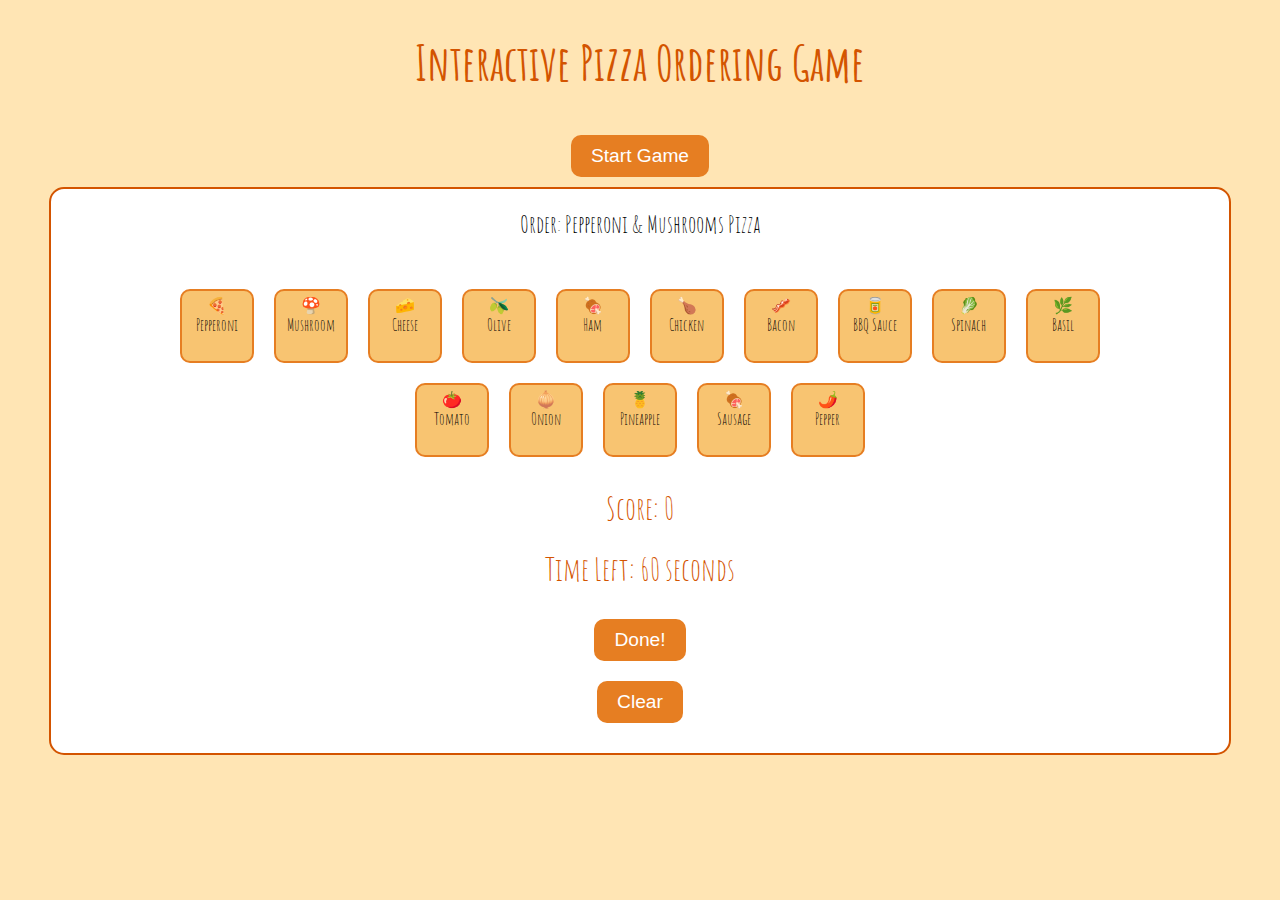
<file: PizzaGame.html>
<!DOCTYPE html>
<html lang="en">
<head>
    <meta charset="UTF-8">
    <meta name="viewport" content="width=device-width, initial-scale=1.0">
    <title>Inters active Pizza Ordering Game</title>
    <link rel="stylesheet" href="https://fonts.googleapis.com/css2?family=Amatic+SC:wght@700&display=swap">
    <link href="stylespizza.css" rel="stylesheet"></link>
</head>
<body>
    <h1>Interactive Pizza Ordering Game</h1>
    <button id="startButton" onclick="startGame()">Start Game</button>
    <div id="gameArea">
        <div id="orderQueue" style="order: -1;">Order: Pepperoni & Mushrooms Pizza</div>
        <div id="ingredientsArea">
            <div class="ingredientOption" onclick="selectIngredient(this)" data-ingredient="pepperoni">🍕<br>Pepperoni</div>
            <div class="ingredientOption" onclick="selectIngredient(this)" data-ingredient="mushroom">🍄<br>Mushroom</div>
            <div class="ingredientOption" onclick="selectIngredient(this)" data-ingredient="cheese">🧀<br>Cheese</div>
            <div class="ingredientOption" onclick="selectIngredient(this)" data-ingredient="olive">🫒<br>Olive</div>
            <div class="ingredientOption" onclick="selectIngredient(this)" data-ingredient="ham">🍖<br>Ham</div>
            <div class="ingredientOption" onclick="selectIngredient(this)" data-ingredient="chicken">🍗<br>Chicken</div>
            <div class="ingredientOption" onclick="selectIngredient(this)" data-ingredient="bacon">🥓<br>Bacon</div>
            <div class="ingredientOption" onclick="selectIngredient(this)" data-ingredient="bbq_sauce">🥫<br>BBQ Sauce</div>
            <div class="ingredientOption" onclick="selectIngredient(this)" data-ingredient="spinach">🥬<br>Spinach</div>
            <div class="ingredientOption" onclick="selectIngredient(this)" data-ingredient="basil">🌿<br>Basil</div>
            <div class="ingredientOption" onclick="selectIngredient(this)" data-ingredient="tomato">🍅<br>Tomato</div>
            <div class="ingredientOption" onclick="selectIngredient(this)" data-ingredient="onion">🧅<br>Onion</div>
            <div class="ingredientOption" onclick="selectIngredient(this)" data-ingredient="pineapple">🍍<br>Pineapple</div>
            <div class="ingredientOption" onclick="selectIngredient(this)" data-ingredient="sausage">🍖<br>Sausage</div>
            <div class="ingredientOption" onclick="selectIngredient(this)" data-ingredient="pepper">🌶️<br>Pepper</div>
        </div>
        <div id="controls">
            <div id="score" style="font-size: 2em; color: #d35400; margin-bottom: 20px;">Score: <span id="scoreValue">0</span></div>
            <div id="timer">Time Left: <span id="time">60</span> seconds</div>
            <button id="doneButton" onclick="submitPizza()">Done!</button>
            <button id="clearButton" onclick="clearPizza()">Clear</button>
        </div>
        
        
    </div>

    <script>
        // Timer Logic
        let timeLeft = 60;
        let timerInterval;
        let score = 0;
        let currentPizza = null;
        const timerElement = document.getElementById("time");
        const scoreElement = document.getElementById("scoreValue");

        const pizzaOptions = [
            { name: "Margherita", ingredients: ["tomato", "basil", "cheese"] },
            { name: "Hawaiian", ingredients: ["pineapple", "cheese", "ham"] },
            { name: "Veggie Lovers", ingredients: ["tomato", "onion", "pepper", "mushroom"] },
            { name: "BBQ Chicken", ingredients: ["chicken", "cheese", "onion", "bbq_sauce"] },
            { name: "Meat Lovers", ingredients: ["pepperoni", "sausage", "ham", "bacon"] },
            { name: "Supreme", ingredients: ["pepperoni", "mushroom", "olive", "onion", "pepper"] },
            { name: "Cheese Lover", ingredients: ["cheese"] },
            { name: "Garden Fresh", ingredients: ["tomato", "basil", "olive", "onion"] },
            { name: "Spicy Pepperoni", ingredients: ["pepperoni", "pepper", "cheese"] },
            { name: "Mushroom & Spinach", ingredients: ["mushroom", "spinach", "cheese"] }
        ];

        function startGame() {
            document.getElementById("gameArea").style.display = "flex";
            document.getElementById("startButton").style.display = "none";
            timeLeft = 60;
            score = 0;
            timerElement.innerText = timeLeft;
            scoreElement.innerText = score;
            clearInterval(timerInterval); // Ensure previous timer is cleared
            currentPizza = pizzaOptions[Math.floor(Math.random() * pizzaOptions.length)];
            document.getElementById("orderQueue").innerText = `Order: ${currentPizza.name} Pizza`;
            timerInterval = setInterval(function () {
                if (timeLeft > 0) {
                    timeLeft--;
                    timerElement.innerText = timeLeft;
                } else {
                    clearInterval(timerInterval);
                    alert("Time's up! Thanks for playing!");
                    resetGame();
                }
            }, 1000);
        }

        function selectIngredient(element) {
            element.classList.toggle("selected");
            element.classList.toggle("jiggle");

            // Update score when ingredient is selected or deselected
            if (element.classList.contains("selected")) {
                // If the ingredient is part of the current pizza, add points, otherwise subtract points
                if (currentPizza.ingredients.includes(element.dataset.ingredient)) {
                    score += 10;  // Correct ingredient
                } else {
                    score -= 5;   // Incorrect ingredient
                }
            } else {
                // If deselected, reverse the score effect
                if (currentPizza.ingredients.includes(element.dataset.ingredient)) {
                    score -= 10;  // Removing a correct ingredient
                } else {
                    score += 5;   // Removing an incorrect ingredient
                }
            }

            // Update the score on the UI
            scoreElement.innerText = score;
        }

        function submitPizza() {
            clearInterval(timerInterval);
            let level;
            if (timeLeft > 40) {
                level = "Master Chef";
            } else if (timeLeft > 20) {
                level = "Experienced Cook";
            } else {
                level = "Beginner";
            }
            const selectedIngredients = document.querySelectorAll('.ingredientOption.selected');
            let correctIngredients = 0;
            selectedIngredients.forEach(ingredient => {
                if (currentPizza.ingredients.includes(ingredient.dataset.ingredient)) {
                    correctIngredients++;
                }
            });

            const incorrectIngredients = selectedIngredients.length - correctIngredients;
            const missingIngredients = currentPizza.ingredients.filter(ingredient => !Array.from(selectedIngredients).some(selected => selected.dataset.ingredient === ingredient));
            const resultMessage = `Game Over! You took ${60 - timeLeft} seconds.
Your Score: ${score}
` +
                (correctIngredients === currentPizza.ingredients.length ? `Great Job! All ingredients were correct.` : `You missed some ingredients or added incorrect ones.`) +
                (incorrectIngredients > 0 ? `
You added ${incorrectIngredients} incorrect ingredient(s).` : '') +
                (missingIngredients.length > 0 ? `
Missing ingredient(s): ${missingIngredients.join(', ')}` : '');
            alert(resultMessage);
            resetGame();
        }

        function clearPizza() {
            const ingredientOptions = document.querySelectorAll(".ingredientOption");
            ingredientOptions.forEach(option => {
                if (option.classList.contains("selected")) {
                    // Reverse score effect for cleared ingredients
                    if (currentPizza.ingredients.includes(option.dataset.ingredient)) {
                        score -= 10;  // Removing a correct ingredient
                    } else {
                        score += 5;   // Removing an incorrect ingredient
                    }
                }
                option.classList.remove("selected", "jiggle");
            });
            // Update the score on the UI
            scoreElement.innerText = score;
        }

        function resetGame() {
            document.getElementById("gameArea").style.display = "none";
            document.getElementById("startButton").style.display = "block";
            clearPizza();
        }
    </script>
</body>
</html>
</file>
<file: stylespizza.css>
body {
    background-color: #ffe5b4;
    font-family: 'Amatic SC', cursive;
    text-align: center;
}
h1 {
    font-size: 3em;
    color: #d35400;
}
#gameArea {
    height: auto;
    width: 90%;
    margin: auto;
    padding: 20px;
    border: 2px solid #d35400;
    border-radius: 15px;
    background-color: #fff;
    display: none;
    position: relative;
    display: flex;
    flex-direction: column;
    justify-content: center;
    align-items: center;
}
#orderQueue {
    margin-bottom: 20px;
    font-size: 1.5em;
}
.pizzaBase {
    width: 80%;
    max-width: 300px;
    height: auto;
    aspect-ratio: 1;
    background: url('https://img.icons8.com/office/452/pizza.png') center center/cover;
    margin: 20px;
    border-radius: 50%;
    position: relative;
}
.ingredient {
    width: 50px;
    height: 50px;
    position: absolute;
    cursor: grab;
}
#ingredientsArea {
    display: flex;
    flex-wrap: wrap;
    justify-content: center;
    align-items: center;
    margin-top: 20px;
    max-width: 90%;
}
.ingredientOption {
    text-align: center;
    line-height: 1.2;
    width: 60px;
    height: 60px;
    margin: 10px;
    background-color: #f8c471;
    border: 2px solid #e67e22;
    border-radius: 10px;
    padding: 5px;
    cursor: pointer;
    transition: background-color 0.2s;
}
.ingredientOption.jiggle {
    animation: jiggle 0.2s infinite alternate;
}
@keyframes jiggle {
    0% { transform: rotate(2deg); }
    100% { transform: rotate(-2deg); }
}
.ingredientOption.selected {
    background-color: #e67e22;
}
.ingredientOption:hover {
    transform: scale(1.1);
}
#timer {
    font-size: 2em;
    color: #d35400;
    margin-bottom: 20px;
}
#doneButton, #clearButton, #startButton {
    font-size: 1.2em;
    background-color: #e67e22;
    color: #fff;
    border: none;
    padding: 10px 20px;
    cursor: pointer;
    border-radius: 10px;
    margin: 10px;
}
#doneButton:hover, #clearButton:hover, #startButton:hover {
    background-color: #d35400;
}
#controls {
    margin-top: 20px;
    display: flex;
    flex-direction: column;
    align-items: center;
}
</file>
